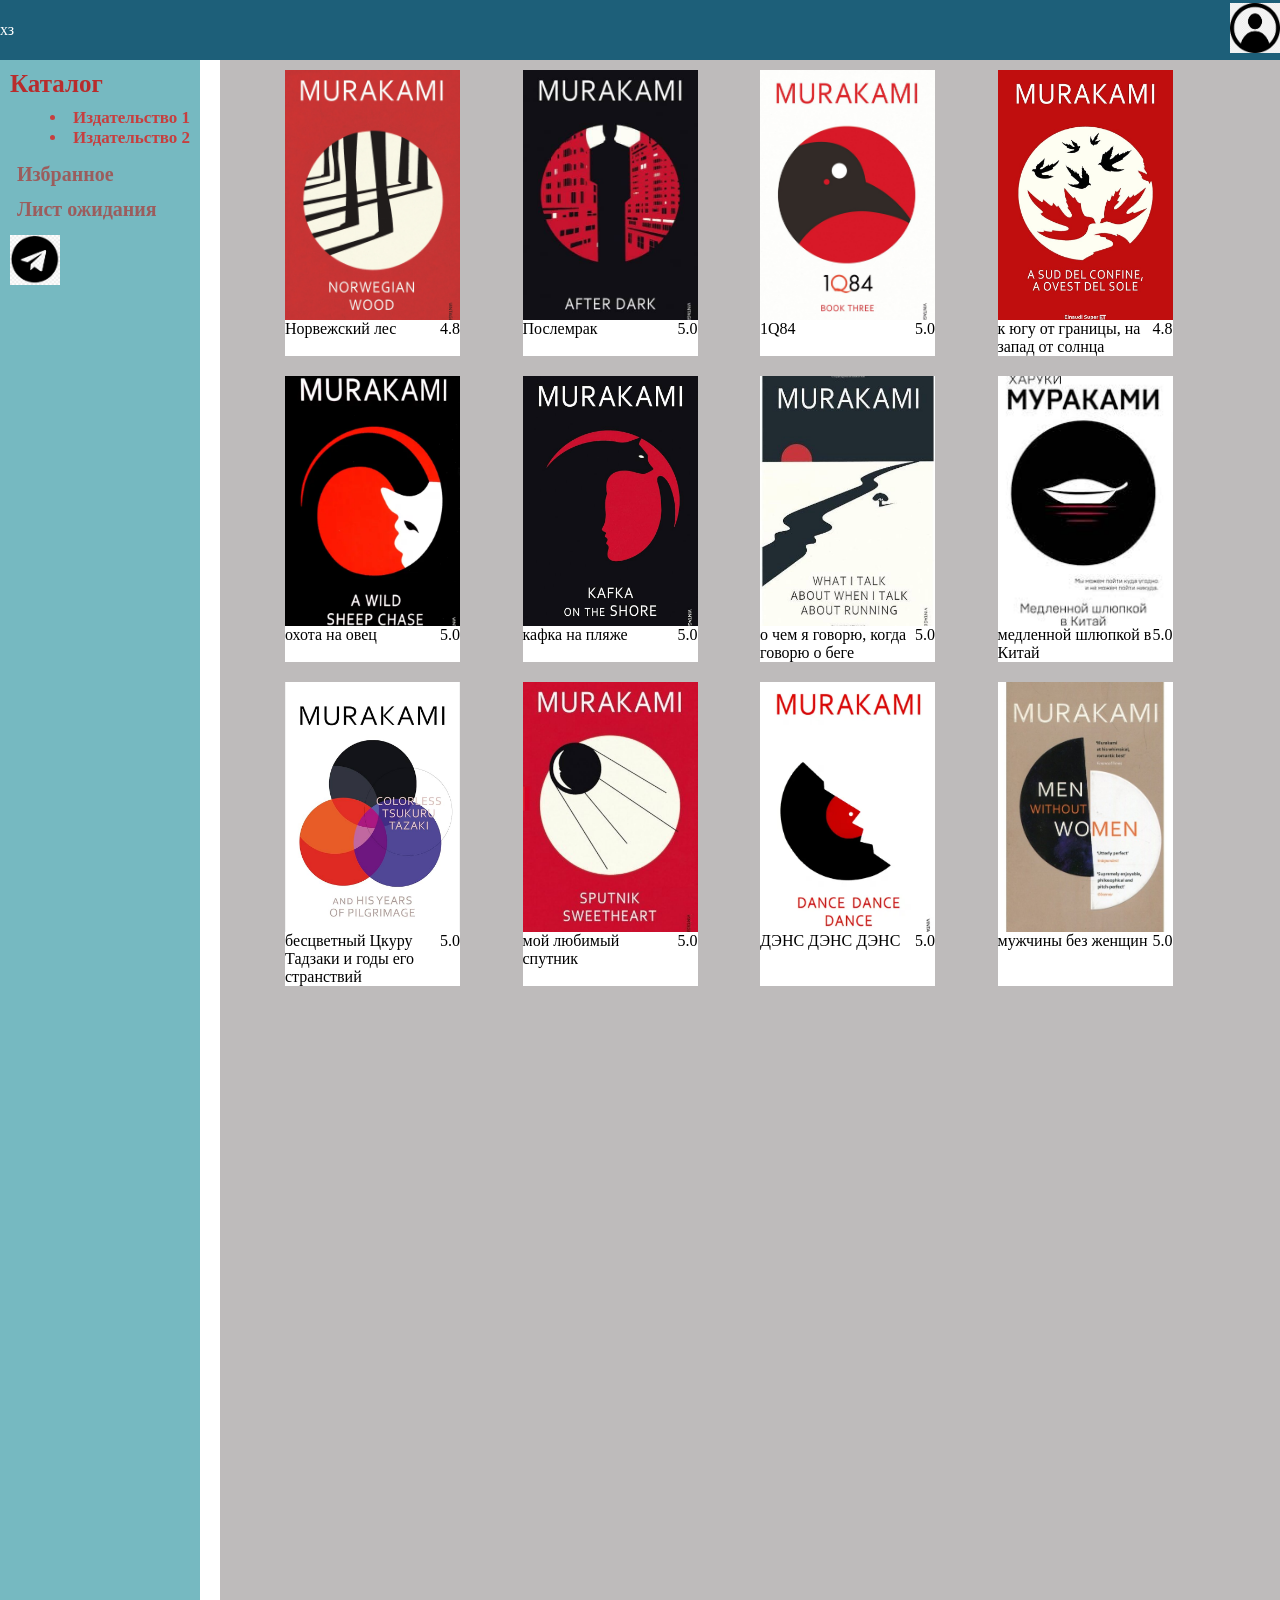
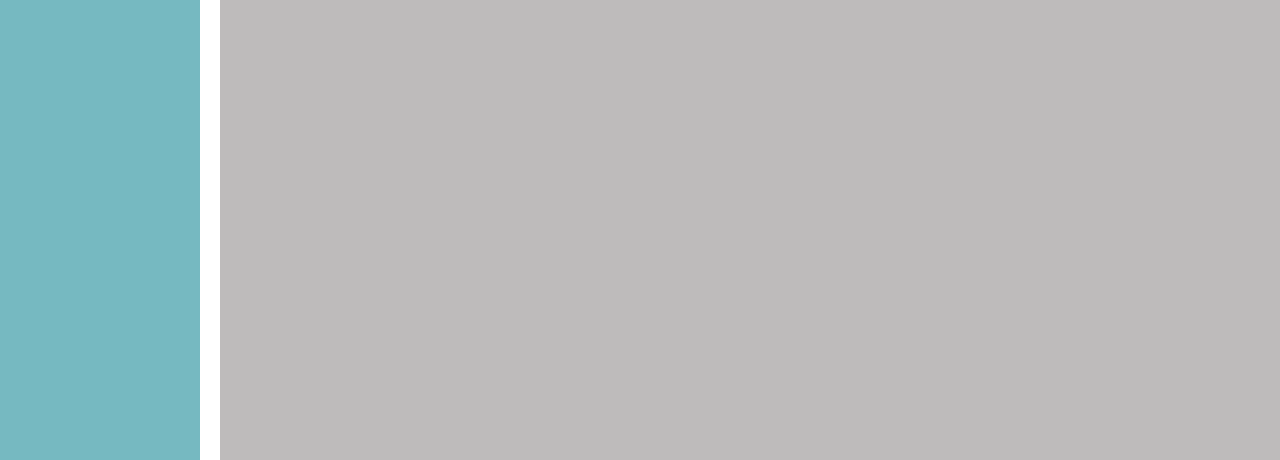
<file: index.html>
<!DOCTYPE html>
<html lang="ru">
<head>
    <meta charset="UTF-8">
    <meta name="viewport" content="width=device-width, initial-scale=1.0">
    <title></title>
    <link rel="stylesheet" href="styles.css">
</head>
<body>

<header class="header">
    <div class="header-left", style="color: white;">хз</div>
    <div class="header-right">
       <img src="user.jpg", height="50px" width="50px"/>
    </div>
</header>

<div class="layout">

    <aside class="sidebar">
        <nav class="menu">
            <ul class="menu-list", style="font-size: 25px;margin: 10px;font-weight: 700;">Каталог</ul>
                <li class="text" >Издательство 1</li>
                <li class="text">Издательство 2</li>
            <ul class="unuse">Избранное</ul>
            <ul class="unuse">Лист ожидания</ul>
            <a href="https://t.me/+XK-hjZXNGIJhMGI16">
                <img class="aa", src="tg.png">
            </a>
        </nav>

    </aside>

    <main class="content">
        <div class="books-grid">
            <div class="book-card">
                <img src="norwegianwood.jpg" alt="" width="10" height="100">
                <div class="book-info">
                    <span class="title">Норвежский лес</span>
                    <span class="rating">4.8</span>
                </div>
            </div>

            <div class="book-card">
                <img src="afterdark.jpg" alt="">
                <div class="book-info">
                    <span class="title">Послемрак</span>
                    <span class="rating">5.0</span>
                </div>
            </div>

            <div class="book-card">
                <img src="1q84.jpg" alt="">
                <div class="book-info">
                    <span class="title">1Q84</span>
                    <span class="rating">5.0</span>
                </div>
            </div>
            <div class="book-card">
                <img src="asuddel.jpg" alt="">
                <div class="book-info">
                    <span class="title">к югу от границы, на запад от солнца</span>
                    <span class="rating">4.8</span>
                </div>
            </div>
            <div class="book-card">
                <img src="sheep.jpg" alt="">
                <div class="book-info">
                    <span class="title">охота на овец</span>
                    <span class="rating">5.0</span>
                </div>
            </div>
            <div class="book-card">
                <img src="kafka.jpg" alt="">
                <div class="book-info">
                    <span class="title">кафка на пляже</span>
                    <span class="rating">5.0</span>
                </div>
            </div>
            <div class="book-card">
                <img src="running.jpg" alt="">
                <div class="book-info">
                    <span class="title">о чем я говорю, когда говорю о беге</span>
                    <span class="rating">5.0</span>
                </div>
            </div>
            <div class="book-card">
                <img src="boat.jpg" alt="">
                <div class="book-info">
                    <span class="title">медленной шлюпкой в Китай</span>
                    <span class="rating">5.0</span>
                </div>
            </div>
            <div class="book-card">
                <img src="colorless.jpg" alt="">
                <div class="book-info">
                    <span class="title">бесцветный Цкуру Тадзаки и годы его странствий</span>
                    <span class="rating">5.0</span>
                </div>
            </div>
            <div class="book-card">
                <img src="sputnik.jpg" alt="">
                <div class="book-info">
                    <span class="title">мой любимый спутник</span>
                    <span class="rating">5.0</span>
                </div>
            </div>
            <div class="book-card">
                <img src="dance.jpg" alt="">
                <div class="book-info">
                    <span class="title">ДЭНС ДЭНС ДЭНС</span>
                    <span class="rating">5.0</span>
                </div>
            </div>
            <div class="book-card">
                <img src="men.jpg" alt="">
                <div class="book-info">
                    <span class="title">мужчины без женщин</span>
                    <span class="rating">5.0</span>
                </div>
            </div>

        </div>
    </main>

<!-- Yandex.Metrika counter -->
<script type="text/javascript">
    (function(m,e,t,r,i,k,a){
        m[i]=m[i]||function(){(m[i].a=m[i].a||[]).push(arguments)};
        m[i].l=1*new Date();
        for (var j = 0; j < document.scripts.length; j++) {if (document.scripts[j].src === r) { return; }}
        k=e.createElement(t),a=e.getElementsByTagName(t)[0],k.async=1,k.src=r,a.parentNode.insertBefore(k,a)
    })(window, document,'script','https://mc.yandex.ru/metrika/tag.js?id=108788040', 'ym');

    ym(108788040, 'init', {ssr:true, webvisor:true, clickmap:true, ecommerce:"dataLayer", referrer: document.referrer, url: location.href, accurateTrackBounce:true, trackLinks:true});
</script>
<noscript><div><img src="https://mc.yandex.ru/watch/108788040" style="position:absolute; left:-9999px;" alt="" /></div></noscript>
<!-- /Yandex.Metrika counter -->
</div>
</body>
</html>
</file>
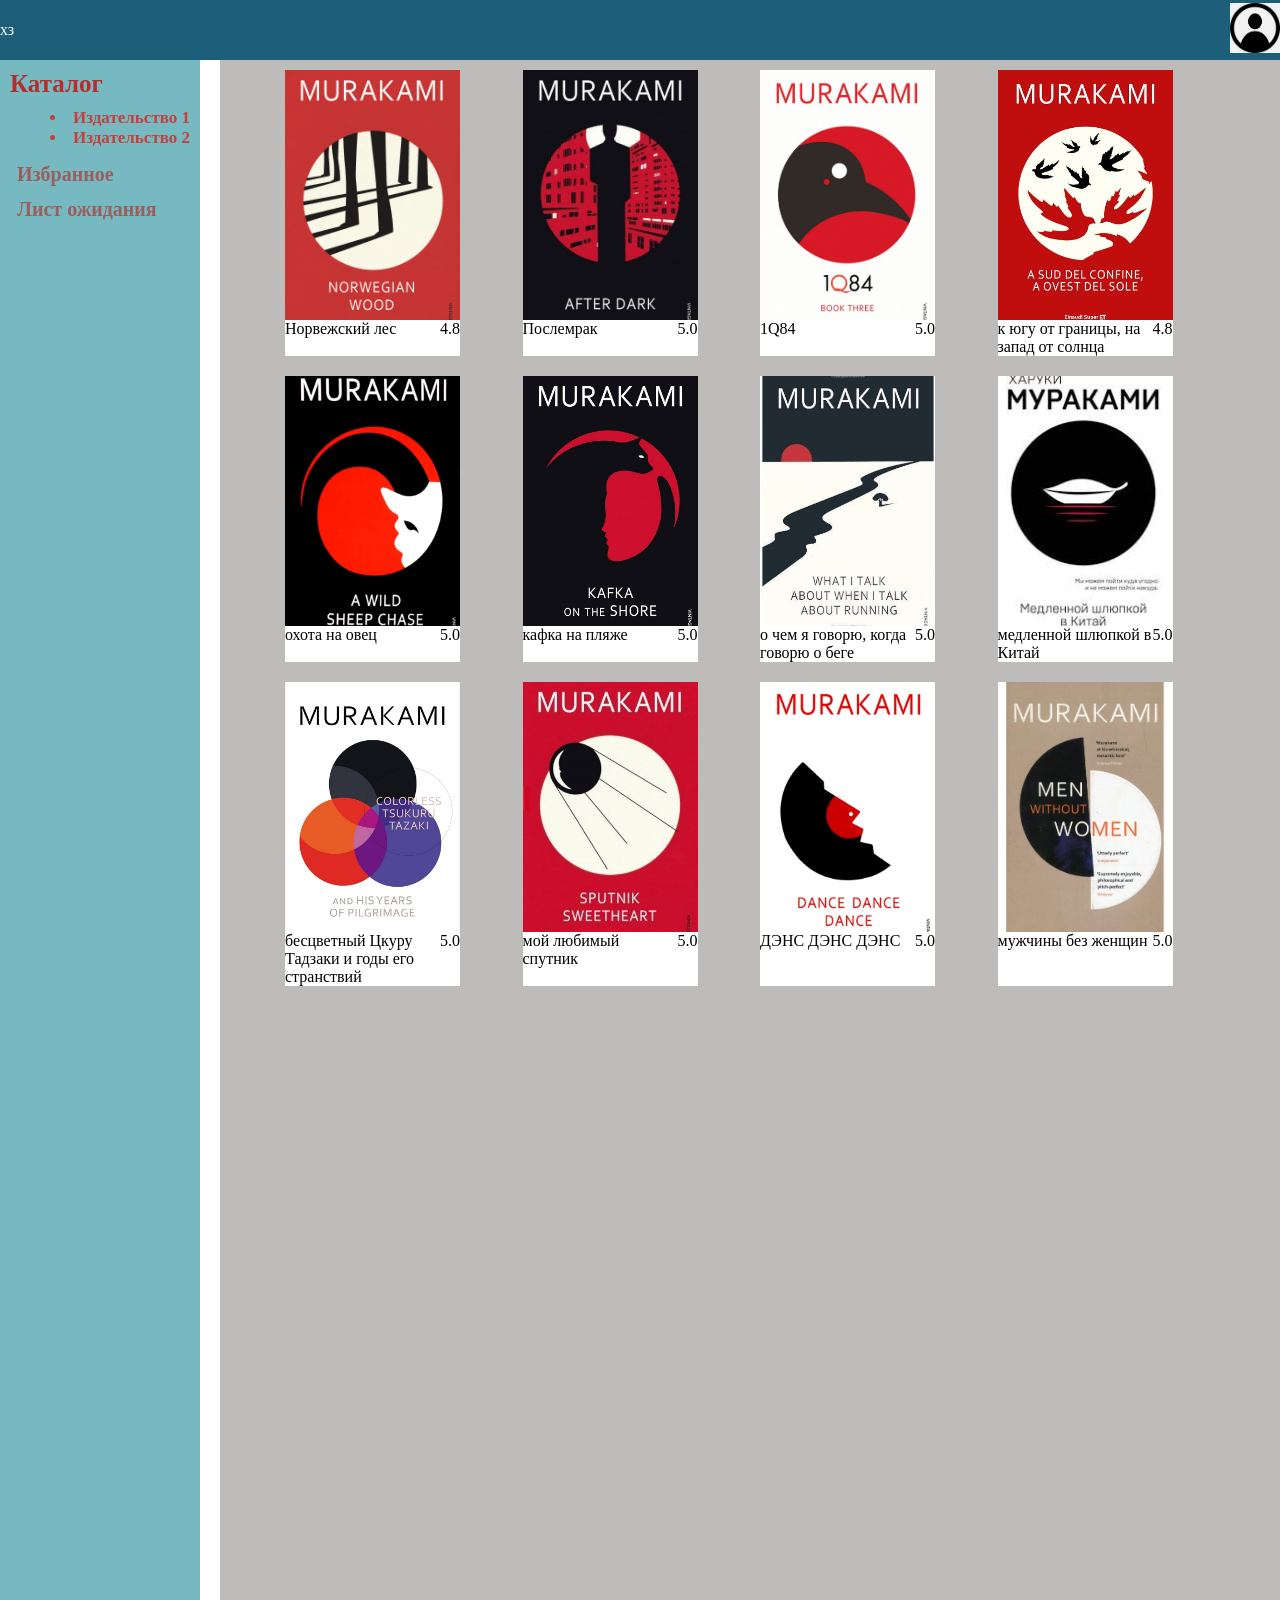
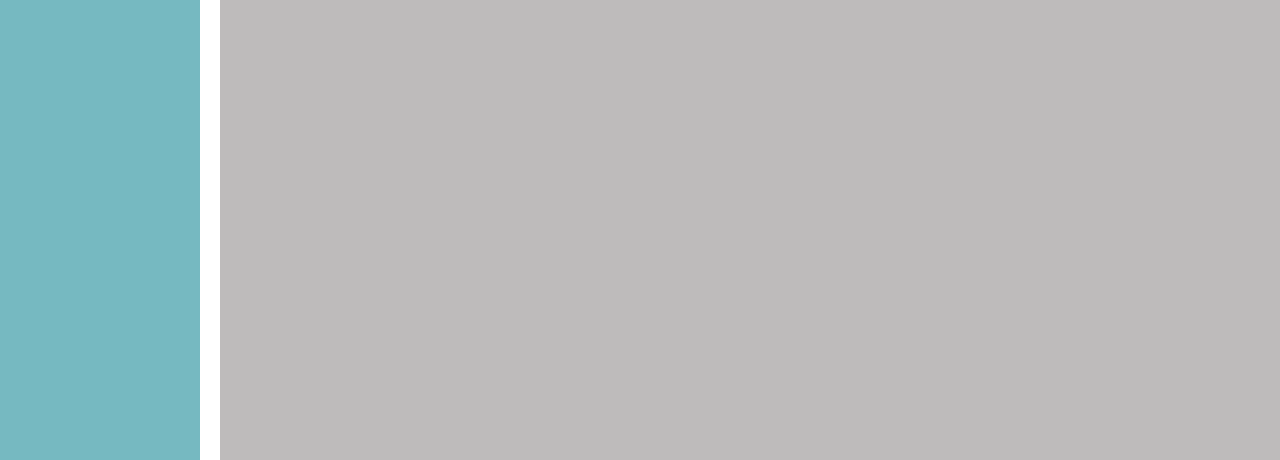
<file: basic.html>
<!DOCTYPE html>
<html lang="ru">
<head>
    <meta charset="UTF-8">
    <meta name="viewport" content="width=device-width, initial-scale=1.0">
    <title></title>
    <link rel="stylesheet" href="styles.css">
</head>
<body>

<header class="header">
    <div class="header-left", style="color: white;">хз</div>
    <div class="header-right">
       <img src="user.jpg", height="50px" width="50px"/>
    </div>
</header>

<div class="layout">

    <aside class="sidebar">
        <nav class="menu">
            <ul class="menu-list", style="font-size: 25px;margin: 10px;font-weight: 700;">Каталог</ul>
                <li class="text" >Издательство 1</li>
                <li class="text">Издательство 2</li>
            <ul class="unuse">Избранное</ul>
            <ul class="unuse">Лист ожидания</ul>
        </nav>

    </aside>

    <main class="content">
        <div class="books-grid">
            <div class="book-card">
                <img src="norwegianwood.jpg" alt="" width="10" height="100">
                <div class="book-info">
                    <span class="title">Норвежский лес</span>
                    <span class="rating">4.8</span>
                </div>
            </div>

            <div class="book-card">
                <img src="afterdark.jpg" alt="">
                <div class="book-info">
                    <span class="title">Послемрак</span>
                    <span class="rating">5.0</span>
                </div>
            </div>

            <div class="book-card">
                <img src="1q84.jpg" alt="">
                <div class="book-info">
                    <span class="title">1Q84</span>
                    <span class="rating">5.0</span>
                </div>
            </div>
            <div class="book-card">
                <img src="asuddel.jpg" alt="">
                <div class="book-info">
                    <span class="title">к югу от границы, на запад от солнца</span>
                    <span class="rating">4.8</span>
                </div>
            </div>
            <div class="book-card">
                <img src="sheep.jpg" alt="">
                <div class="book-info">
                    <span class="title">охота на овец</span>
                    <span class="rating">5.0</span>
                </div>
            </div>
            <div class="book-card">
                <img src="kafka.jpg" alt="">
                <div class="book-info">
                    <span class="title">кафка на пляже</span>
                    <span class="rating">5.0</span>
                </div>
            </div>
            <div class="book-card">
                <img src="running.jpg" alt="">
                <div class="book-info">
                    <span class="title">о чем я говорю, когда говорю о беге</span>
                    <span class="rating">5.0</span>
                </div>
            </div>
            <div class="book-card">
                <img src="boat.jpg" alt="">
                <div class="book-info">
                    <span class="title">медленной шлюпкой в Китай</span>
                    <span class="rating">5.0</span>
                </div>
            </div>
            <div class="book-card">
                <img src="colorless.jpg" alt="">
                <div class="book-info">
                    <span class="title">бесцветный Цкуру Тадзаки и годы его странствий</span>
                    <span class="rating">5.0</span>
                </div>
            </div>
            <div class="book-card">
                <img src="sputnik.jpg" alt="">
                <div class="book-info">
                    <span class="title">мой любимый спутник</span>
                    <span class="rating">5.0</span>
                </div>
            </div>
            <div class="book-card">
                <img src="dance.jpg" alt="">
                <div class="book-info">
                    <span class="title">ДЭНС ДЭНС ДЭНС</span>
                    <span class="rating">5.0</span>
                </div>
            </div>
            <div class="book-card">
                <img src="men.jpg" alt="">
                <div class="book-info">
                    <span class="title">мужчины без женщин</span>
                    <span class="rating">5.0</span>
                </div>
            </div>

        </div>
    </main>


</div>
</body>
</html>
</file>
<file: styles.css>
* {
    margin: 0;
    padding: 0;
    box-sizing: border-box;
}

body {
    height: 100vh;
}

.header {
    height: 60px;
    display: flex;
    justify-content: space-between;
    align-items: center;
    background-color: #1D5F79;
    
}

.layout {
    display: flex;
    height: calc(100vh - 60px);

}

.sidebar {
    width: 220px;
    height: 2000px;
    display: flex;
    flex-direction: column;
    justify-content: space-between;
}
.aa{
    margin-left: 10px;
    height: 50px;
    width: 50px;
}
.content {
    flex: 1;
    background-color: #BEBBBB;
    height: 2000px;
}

.books-grid {
    display: grid;
    grid-template-columns: repeat(auto-fill, minmax(200px, 1fr));
    gap: 20px;
    margin-top: 10px;
    margin-right: 130px;
}

.book-card {
    display: flex;
    flex-direction: column;
    margin-left: 65px;
    background-color: #ffffff;
    width: 175px;
}

.book-card img {
    width: 100%;
    height: 250px;
    object-fit: cover;
}

.book-info {
    display: flex;
    justify-content: space-between;
}

.text{
    font-family: 'Inter';
    font-style: normal;
    font-weight: 900;
    font-size: 17px;
    color: #C63F3F;
    margin-left: 50px;
}

.menu{
    background-color: #76B9C1;
    width: 200px;
    height: 2000px;
}
.menu-list{
    color: #B82C2C;
}
.unuse{
    margin-left: 100px;
    color: #9B5D5D;
    font-family: 'Inter';
    font-style: normal;
    font-weight: 700;
    font-size: 20px;
    line-height: 18px;
    margin: 17px;
}
</file>
